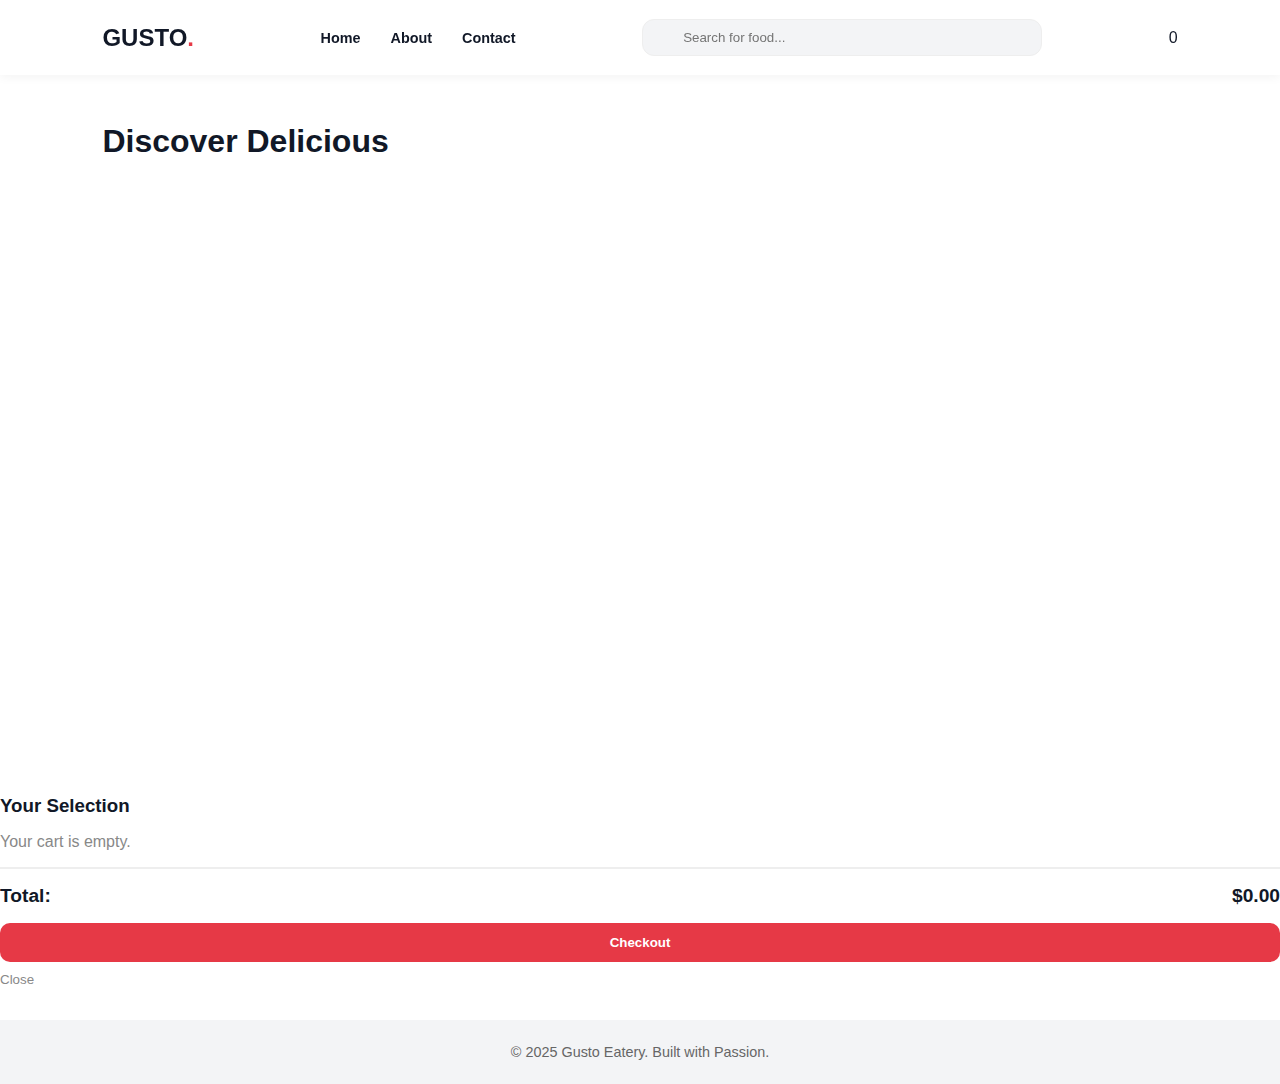
<file: index.html>
<!DOCTYPE html>
<html lang="en">
  <head>
    <meta charset="UTF-8" />
    <meta name="viewport" content="width=device-width, initial-scale=1.0" />
    <title></title>
    <link rel="stylesheet" href="styles.css" />
  </head>
  <body>
    <header class="header">
      <div class="logo" onclick="switchView('home-view')">
        GUSTO<span>.</span>
      </div>

      <nav class="nav-links">
        <span class="nav-link" onclick="switchView('home-view')">Home</span>
        <span class="nav-link" onclick="switchView('about-view')">About</span>
        <span class="nav-link" onclick="switchView('contact-view')"
          >Contact</span
        >
      </nav>

      <!-- Search Bar Restored -->
      <div class="search-container">
        <i class="fa-solid fa-magnifying-glass search-icon"></i>
        <input
          type="text"
          class="search-input"
          id="searchInput"
          placeholder="Search for food..."
          onkeyup="handleSearch()"
        />
      </div>

      <div class="nav-actions">
        <div class="action-icon" onclick="switchView('auth-view')">
          <i class="fa-regular fa-user"></i>
        </div>
        <div class="action-icon" onclick="toggleCart(true)">
          <i class="fa-solid fa-bag-shopping"></i>
          <span class="badge" id="cartBadge">0</span>
        </div>
      </div>
    </header>

    <!-- 1. HOME VIEW -->
    <section id="home-view" class="view-section active">
      <h2 style="margin-bottom: 2rem; font-size: 2rem">Discover Delicious</h2>
      <div class="product-grid" id="productGrid"></div>
    </section>

    <!-- 2. ABOUT VIEW -->
    <section id="about-view" class="view-section">
      <div class="content-container">
        <h1>Our Culinary Journey</h1>
        <p>
          At Gusto, we believe that great food starts with honest ingredients.
          Founded in 2025, our mission has been to bridge the gap between
          chef-quality dining and the convenience of home delivery.
        </p>
        <p style="margin-top: 1rem">
          Every dish is prepared fresh to order, ensuring that you receive the
          highest quality meal every single time. We partner with local farmers
          and sustainable suppliers because we care about our community and our
          planet.
        </p>
      </div>
    </section>

    <!-- 3. CONTACT VIEW -->
    <section id="contact-view" class="view-section">
      <div class="content-container">
        <h1>Get In Touch</h1>
        <p style="margin-bottom: 2rem">
          Have a question about your order or just want to say hi? We're here to
          help!
        </p>
        <div class="auth-card" style="margin: 0; max-width: 100%">
          <div class="form-group">
            <input type="text" placeholder="Your Name" />
          </div>
          <div class="form-group">
            <input type="email" placeholder="Your Email" />
          </div>
          <div class="form-group">
            <textarea rows="5" placeholder="Your Message"></textarea>
          </div>
          <button class="primary-btn" onclick="alert('Message Sent!')">
            Send Message
          </button>
        </div>
      </div>
    </section>

    <!-- 4. AUTH VIEW (Login/Signup) -->
    <section id="auth-view" class="view-section">
      <div class="auth-card">
        <h2 id="authTitle" style="margin-bottom: 1.5rem; text-align: center">
          Welcome Back
        </h2>
        <div class="form-group">
          <input type="email" placeholder="Email Address" />
        </div>
        <div class="form-group">
          <input type="password" placeholder="Password" />
        </div>
        <button class="primary-btn" onclick="handleAuth()">Continue</button>
        <p
          style="
            text-align: center;
            margin-top: 1rem;
            font-size: 0.9rem;
            cursor: pointer;
            color: #666;
          "
          id="authToggle"
          onclick="toggleAuth()"
        >
          Don't have an account? Sign Up
        </p>
      </div>
    </section>

    <!-- CART SIDEBAR -->
    <div class="overlay" id="cartOverlay" onclick="toggleCart(false)"></div>
    <div class="cart-sidebar" id="cartSidebar">
      <h3>Your Selection</h3>
      <div style="flex: 1; margin: 1rem 0; overflow-y: auto" id="cartList">
        <p style="color: #888">Your cart is empty.</p>
      </div>
      <div
        style="
          font-size: 1.2rem;
          font-weight: 800;
          border-top: 2px solid #eee;
          padding-top: 1rem;
        "
      >
        <div style="display: flex; justify-content: space-between">
          <span>Total:</span>
          <span id="cartTotal">$0.00</span>
        </div>
      </div>
      <button
        class="primary-btn"
        style="margin-top: 1rem"
        onclick="alert('Redirecting to checkout...')"
      >
        Checkout
      </button>
      <button
        style="
          background: none;
          border: none;
          margin-top: 10px;
          cursor: pointer;
          color: #888;
        "
        onclick="toggleCart(false)"
      >
        Close
      </button>
    </div>

    <footer>
      <p>&copy; 2025 Gusto Eatery. Built with Passion.</p>
    </footer>
  </body>
</html>
</file>
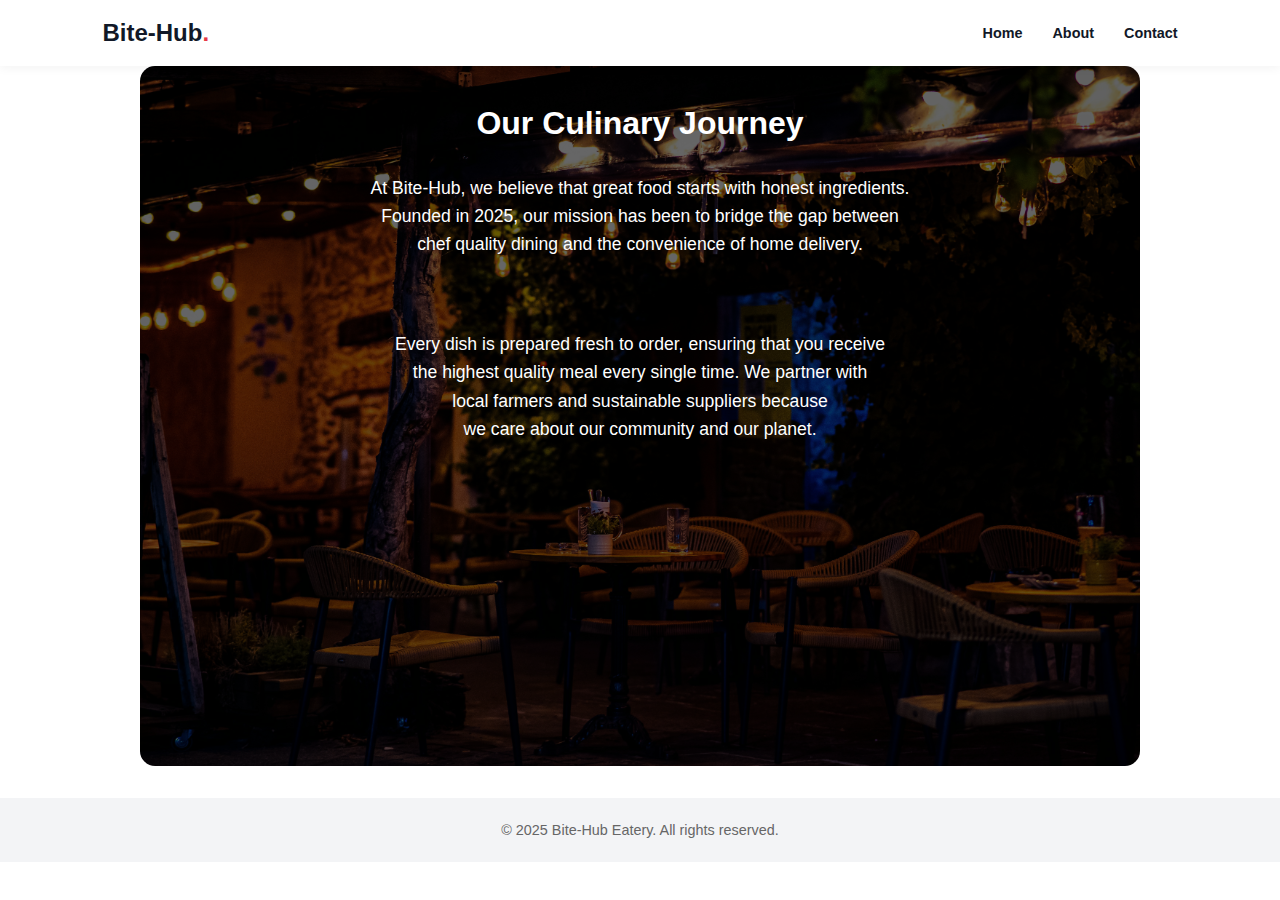
<file: about.html>
<!DOCTYPE html>
<html lang="en">
  <head>
    <meta charset="UTF-8" />
    <meta name="viewport" content="width=device-width, initial-scale=1.0" />
    <title>Bite-Hub Eatery</title>
    <link rel="stylesheet" href="styles.css" />
  </head>
  <body>
    <header class="header">
      <div class="logo">Bite-Hub<span>.</span></div>

      <nav class="nav-links">
        <span class="nav-link"><a href="index.html">Home</a></span>
        <span class="nav-link"><a href="about.html">About</a></span>
        <span class="nav-link"><a href="contact.html">Contact</a></span>
      </nav>
    </header>
    <!-- 2. ABOUT VIEW -->

    <div class="content-container">
      <h1>Our Culinary Journey</h1>
      <p>
        At Bite-Hub, we believe that great food starts with honest
        ingredients.<br />
        Founded in 2025, our mission has been to bridge the gap between
        <br />
        chef quality dining and the convenience of home delivery.
      </p>
      <br /><br />
      <p>
        Every dish is prepared fresh to order, ensuring that you receive <br />
        the highest quality meal every single time. We partner with<br />
        local farmers and sustainable suppliers because <br />
        we care about our community and our planet.
      </p>
    </div>

    <footer>
      <p>&copy; 2025 Bite-Hub Eatery. All rights reserved.</p>
    </footer>
  </body>
</html>
</file>
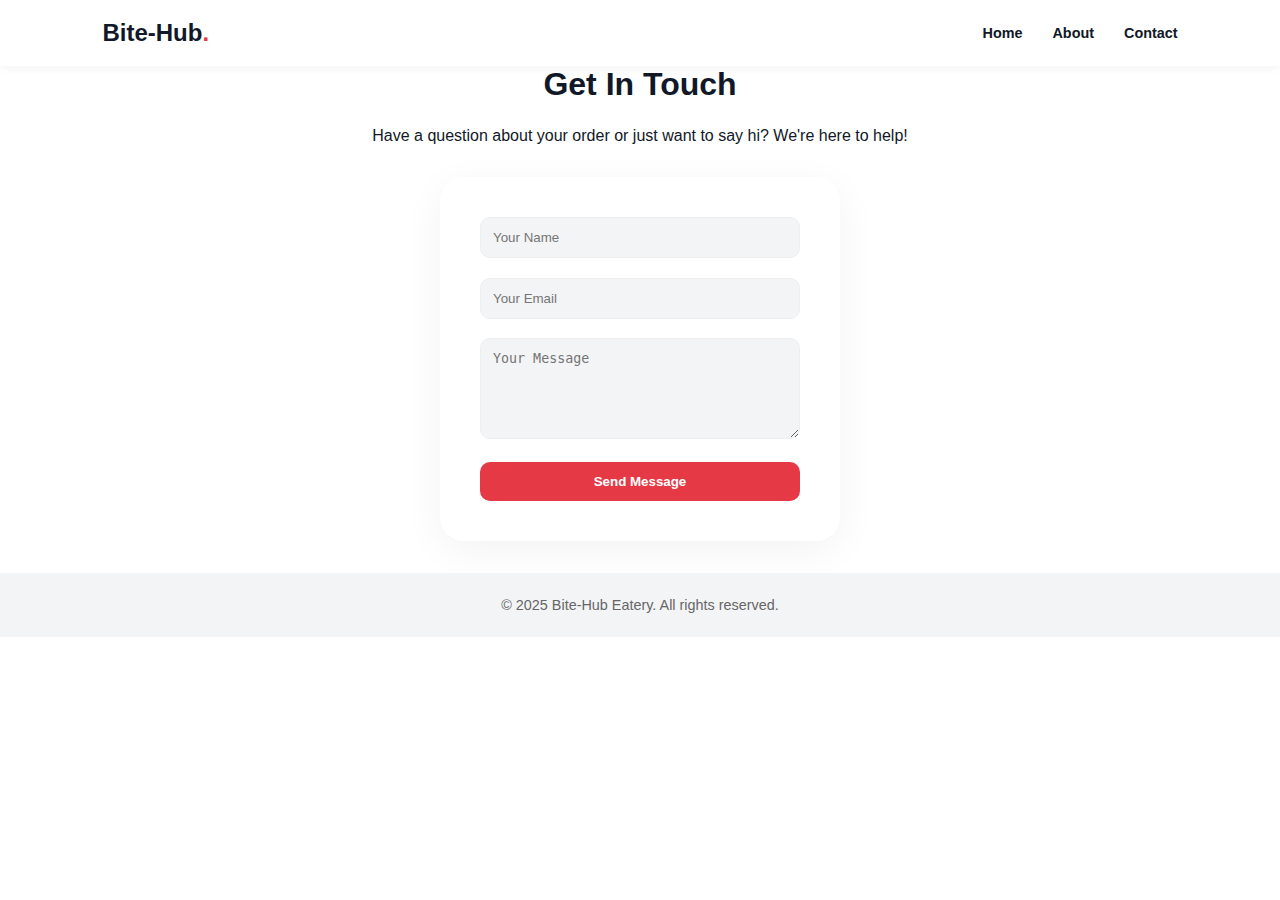
<file: contact.html>
<!DOCTYPE html>
<html lang="en">
  <head>
    <meta charset="UTF-8" />
    <meta name="viewport" content="width=device-width, initial-scale=1.0" />
    <title>Bite-Hub Eatery</title>
    <link rel="stylesheet" href="styles.css" />
  </head>
  <body>
    <header class="header">
      <div class="logo">Bite-Hub<span>.</span></div>

      <nav class="nav-links">
        <span class="nav-link"><a href="index.html">Home</a></span>
        <span class="nav-link"><a href="about.html">About</a></span>
        <span class="nav-link"><a href="contact.html">Contact</a></span>
      </nav>
    </header>
    <!-- 3. CONTACT VIEW -->

    <div class="content-container-2">
      <h1>Get In Touch</h1>
      <p style="margin-bottom: 2rem">
        Have a question about your order or just want to say hi? We're here to
        help!
      </p>
      <div class="form">
        <div class="form-group">
          <input type="text" placeholder="Your Name" />
        </div>
        <div class="form-group">
          <input type="email" placeholder="Your Email" />
        </div>
        <div class="form-group">
          <textarea rows="5" placeholder="Your Message"></textarea>
        </div>
        <button class="primary-btn" onclick="alert('Message Sent!')">
          Send Message
        </button>
      </div>
    </div>

    <footer>
      <p>&copy; 2025 Bite-Hub Eatery. All rights reserved.</p>
    </footer>
  </body>
</html>
</file>
<file: styles.css>
:root {
  --primary: #e63946;
  --dark: #111827;
  --bg: #ffffff;
  --card-bg: #f9fafb;
  --input-bg: #f3f4f6;
}
* {
  margin: 0;
  padding: 0;
  box-sizing: border-box;
}
body {
  font-family: "Plus Jakarta Sans", sans-serif;
  background-color: var(--bg);
  color: var(--dark);
  overflow-x: hidden;
}
/* HEADER & NAVIGATION */
.header {
  display: flex;
  justify-content: space-between;
  align-items: center;
  padding: 1.2rem 8%;
  background: white;
  position: sticky;
  top: 0;
  z-index: 1000;
  box-shadow: 0 2px 10px rgba(0, 0, 0, 0.05);
  gap: 20px;
}
.nav-links a {
  text-decoration: none;
  color: inherit;
}
.logo {
  font-size: 1.5rem;
  font-weight: 800;
  cursor: pointer;
  flex-shrink: 0;
}
.logo span {
  color: var(--primary);
}

.nav-links {
  display: flex;
  gap: 20px;
  flex-shrink: 0;
  gap: 30px;
}
.nav-link.active {
  color: var(--primary);
}
.nav-link {
  font-weight: 600;
  font-size: 0.9rem;
  cursor: pointer;
  transition: 0.3s;
}
.nav-link:hover {
  color: var(--primary);
}

/* SEARCH BAR - RE-ADDED */

.search-container {
  flex: 0 1 400px;
  display: flex;
  align-items: center;
  position: relative;
}
.search-container img {
  position: absolute;
  left: 15px;
  width: 20px;
  height: 20px;
}
.search-input {
  width: 100%;
  padding: 10px 15px 10px 40px;
  border-radius: 12px;
  border: 1px solid #eee;
  background: var(--input-bg);
  outline: none;
  font-family: inherit;
}
.search-icon {
  position: absolute;
  left: 15px;
  top: 50%;
  transform: translateY(-50%);
  color: #888;
}

/* PAGE MANAGEMENT */
.view-section {
  display: none;
  padding: 3rem 8%;
  min-height: 80vh;
}
.view-section.active {
  display: block;
}

.add-btn {
  background: var(--dark);
  color: white;
  border: none;
  padding: 10px;
  border-radius: 12px;
  cursor: pointer;
  width: 100%;
  margin-top: 10px;
  font-weight: 600;
}
.add-btn:hover {
  background: var(--primary);
}
.dis {
  margin-bottom: 2rem;
  font-size: 2rem;
}
.dis h2 {
  font-weight: 800;
}
.dis h2 span {
  color: var(--primary);
}
.dis p {
  margin-top: 10px;
  font-size: 1.1rem;
  color: #555;
}
.product-grid {
  display: grid;
  grid-template-columns: repeat(auto-fit, minmax(300px, 1fr));
  gap: 2rem;
  margin-top: 30px;
}
.product-card {
  background: var(--card-bg);
  border-radius: 20px;
  padding: 1.8rem;
  text-align: center;
  border: 1px solid transparent;
  box-shadow: 0 4px 20px rgba(0, 0, 0, 0.05);
  transition: transform 0.2s, box-shadow 0.2s;
}
.product-card:hover {
  transform: translateY(-5px);
  box-shadow: 0 8px 30px rgba(0, 0, 0, 0.1);
}
.product-card img {
  border-radius: 10px;
  width: 100%;
  height: 265px;
  object-fit: cover;
  display: block;
}
.product-card h3 {
  margin: 15px 0 10px;
  font-size: 1.2rem;
}
.product-card p {
  font-size: 1rem;
  color: #555;
  margin-top: 5px;
}
.product-card p span {
  font-weight: 700;
  color: var(--primary);
}
/*about view*/
.content-container {
  display: flex;
  flex-direction: column;
  padding: 2rem;
  border-radius: 15px;
  background-color: rgba(0, 0, 0, 0.6);
  background-size: cover;
  background-position: center;
  background-blend-mode: overlay;
  max-width: 1000px;
  height: 700px;
  margin: 0 auto;
  font-size: 1.1rem;
  line-height: 1.6;
  color: var(--bg);
  background-image: url("/Images/jahanzeb-ahsan-8a3-6yE-fio-unsplash.jpg");
}
.content-container h1 {
  text-align: center;
  margin-bottom: 1.5rem;
  font-size: 2rem;
}
.content-container p {
  margin-bottom: 1rem;
  text-align: justify;
  text-align: center;
}
/* contact view*/

.content-container-2 h1 {
  text-align: center;
  margin-bottom: 1.5rem;
  font-size: 2rem;
}
.content-container-2 p {
  margin-bottom: 1rem;
  text-align: center;
}
.form {
  max-width: 400px;
  margin: 0 auto;
  padding: 2.5rem;
  background: white;
  border-radius: 24px;
  box-shadow: 0 10px 40px rgba(0, 0, 0, 0.05);
}
.form-group {
  margin-bottom: 1.2rem;
}
.form-group input,
.form-group textarea {
  width: 100%;
  padding: 12px;
  border-radius: 10px;
  border: 1px solid #eee;
  background: var(--input-bg);
  outline: none;
}
.primary-btn {
  width: 100%;
  padding: 12px;
  background: var(--primary);
  color: white;
  border: none;
  border-radius: 10px;
  font-weight: 700;
  cursor: pointer;
}
.primary-btn:hover {
  background: #d62839;
}
footer {
  text-align: center;
  padding: 1.5rem 0;
  background: #f3f4f6;
  margin-top: 2rem;
  font-size: 0.9rem;
  color: #666;
}

@media (max-width: 768px) {
  .search-container {
    order: 3;
    flex: 1 1 100%;
  }
  .header {
    flex-wrap: wrap;
  }
}
</file>
